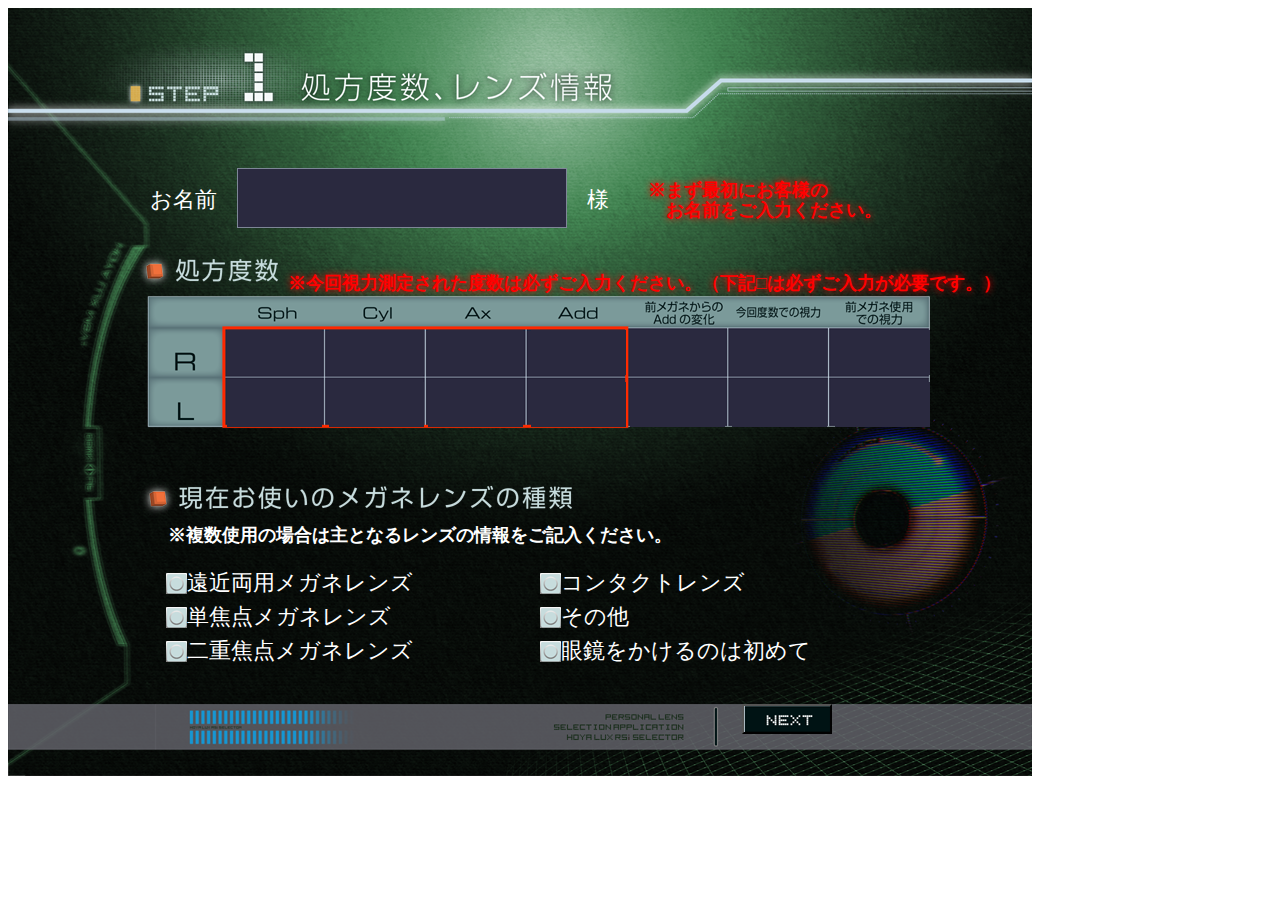
<file: index.html>
<html>
<head>
<title>Webapp_Ipad</title>

    <link rel="stylesheet" href="style.css" type="text/css" />
    <meta http-equiv="Content-Type" content="text/html; charset=utf-8" />
    <script src="js/jquery.js"></script>
    <script src="js/javascript.js" type="text/javascript" ></script>
    
</head>
<body>
<div class="backgroup_1" style="background:url(images/nen1.2.png) no-repeat top left; ">
<div class="main">


<div class="main_step1">

<ul class="list_item">

<div class="text1">お名前</div>
<input type="text" class="input1" id="name1" >
<div class="text2">様</div>
<div id="text-notice">※まず最初にお客様の
<br>
&nbsp;&nbsp;&nbsp;    お名前をご入力ください。
</div><br>

<div id="text-notice2">※今回視力測定された度数は必ずご入力ください。（下記□は必ずご入力が必要です。）</div>

<br />

<table class="table">
    <tr  height="30px" colspan="9">
        <td width="100px"></td>
        <td width="100px"></td>
        <td width="95px"></td>
        <td width="100px"></td>
        <td width="95px"></td>
        <td width="100px"></td>
        <td width="100px"></td>
        <td ></td>
    </tr>
    <tr height="50px">
        <td></td>
        <td><div class="input2" id="table1_1"></div></td>
        <td><div class="input2" id="table1_2"></div></td>
        <td><div class="input2" id="table1_3"></div></td>
        <td><div class="input2" id="table1_4"></div></td>
        <td><div class="input2" id="table1_5"></div></td>
        <td><div class="input2" id="table1_6"></div></td>
        <td><div class="input2" id="table1_7"></div></td>
    </tr>
    <tr height="50px">
        <td></td>
        <td><div class="input2" id="table2_1"></div></td>
        <td><div class="input2" id="table2_2"></div></td>
        <td><div class="input2" id="table2_3"></div></td>
        <td><div class="input2" id="table2_4"></div></td>
        <td><div class="input2" id="table2_5"></div></td>
        <td><div class="input2" id="table2_6"></div></td>
        <td><div class="input2" id="table2_7"></div></td>
    </tr>
    <div id="keyboard1" style="background:url(images/keyboard.png) no-repeat top left;">
    <div id="exit"></div>
    <table id="table3">
        <tr>
            <td colspan="5" style="width: 320px; height=40px; "><div class="input3" id="table3_total" style="width:320px; height:45px;"></div></td>
            
        </tr>
        <tr>
            <td><div class="input3" id="table3_mul" style="width: 91px; height:46px;" ></div></td>
            <td><div class="input3" id="table3_add" style="width: 90px; height:46px;" ></div></td>
            <td colspan="2"><div class="input3" id="table3_back" style="width: 136px; height:46px;" ></div></td>
        </tr>
        <tr>
            <td><div class="input3" id="table3_7" style="width: 90px; height: 45px;" ></div></td>
            <td><div class="input3" id="table3_8" style="width: 90px; height: 45px;" ></div></td>
            <td><div class="input3" id="table3_9" style="width: 90px; height: 45px;" ></div></td>
            <td rowspan="2"><div class="input3" id="table3_del" style="width: 45px;height:84px;" ></div></td>
        </tr>
        <tr>
            <td><div class="input3" id="table3_4" style="width: 91px; height: 45px;" ></div></td>
            <td><div class="input3" id="table3_5" style="width: 90px; height: 45px;" ></div></td>
            <td><div class="input3" id="table3_6" style="width: 90px; height: 45px;" ></div></td>
        </tr>
        <tr>
            <td><div class="input3" id="table3_1" style="width: 91px; height: 37px;" ></div></td>
            <td><div class="input3" id="table3_2" style="width: 90px; height: 37px;" ></div></td>
            <td><div class="input3" id="table3_3" style="width: 90px; height: 37px;" ></div></td>
            <td rowspan="2"><div class="input3" id="table3_rel" style="width: 45px; height:90"></div></td>
        </tr>
        <tr>
            <td><div class="input3" id="table3_0" style="width: 91px; height:44px"></div></td>
            <td><div class="input3" id="table3_point" style="width: 90px; height: 44px;"></div></td>
            <td colspan="2"><div class="input3" id="table3_rel" style="width: 140px;"></div></td>
        </tr>
        
    </table>

    </div>
</table>
<br>
<div id="text-notice3"> ※複数使用の場合は主となるレンズの情報をご記入ください。</div>
<br>

<table class="table2">
    <tr>
        <td>

        <input type="radio" id ="遠近両用メガネレンズ" class="input99" name="buttoncheck1" onclick="checkbox('遠近両用メガネレンズ')"><label for="遠近両用メガネレンズ"> </label>

        <div class="button1" >遠近両用メガネレンズ</div>
        </td>
        <td><input type="radio" id ="コンタクトレンズ" class="input99" name="buttoncheck1" onclick="checkbox('コンタクトレンズ')"><label for="コンタクトレンズ"> </label>
        <div class="button1">コンタクトレンズ</div>
        </td>
    </tr>
    <tr>
        <td>
        <input type="radio" id ="単焦点メガネレンズ" class="input99" name="buttoncheck1" onclick="checkbox('単焦点メガネレンズ')"><label for="単焦点メガネレンズ"> </label>
        <div class="button1">単焦点メガネレンズ</div>
        </td>
        <td>
        <input type="radio" id ="toggle3" class="input99" name="buttoncheck1" onclick="checkbox('その他')"><label for="toggle3"> </label>
        <div class="button1">その他</div>
        </td>
    </tr>
    <tr>
        <td>
        <input type="radio" id ="二重焦点メガネレンズ" class="input99" name="buttoncheck1" onclick="checkbox('二重焦点メガネレンズ')"><label for="二重焦点メガネレンズ"> </label>
        <div class="button1">二重焦点メガネレンズ</div>
        </td>
        <td>
        <input type="radio" id ="眼鏡をかけるのは初めて" class="input99" name="buttoncheck1" onclick="checkbox('眼鏡をかけるのは初めて')"><label for="眼鏡をかけるのは初めて"> </label>
        <div class="button1">眼鏡をかけるのは初めて</div>
        </td>
    </tr>

</table>
<a href="index1.html"><input type="button" name="button-check" class="next1" style="margin-top: 35px; margin-right: 440px;"></a>
</ul>
</div>
</div>
</div>
<script>
    function checkbox(value)
    {
        localStorage.setItem("check1",value);
    }

    if (localStorage.getItem("check1")!=null) {
        document.getElementById(localStorage.getItem("check1")).checked = true;
    }
</script>

</body>
</html>
</file>
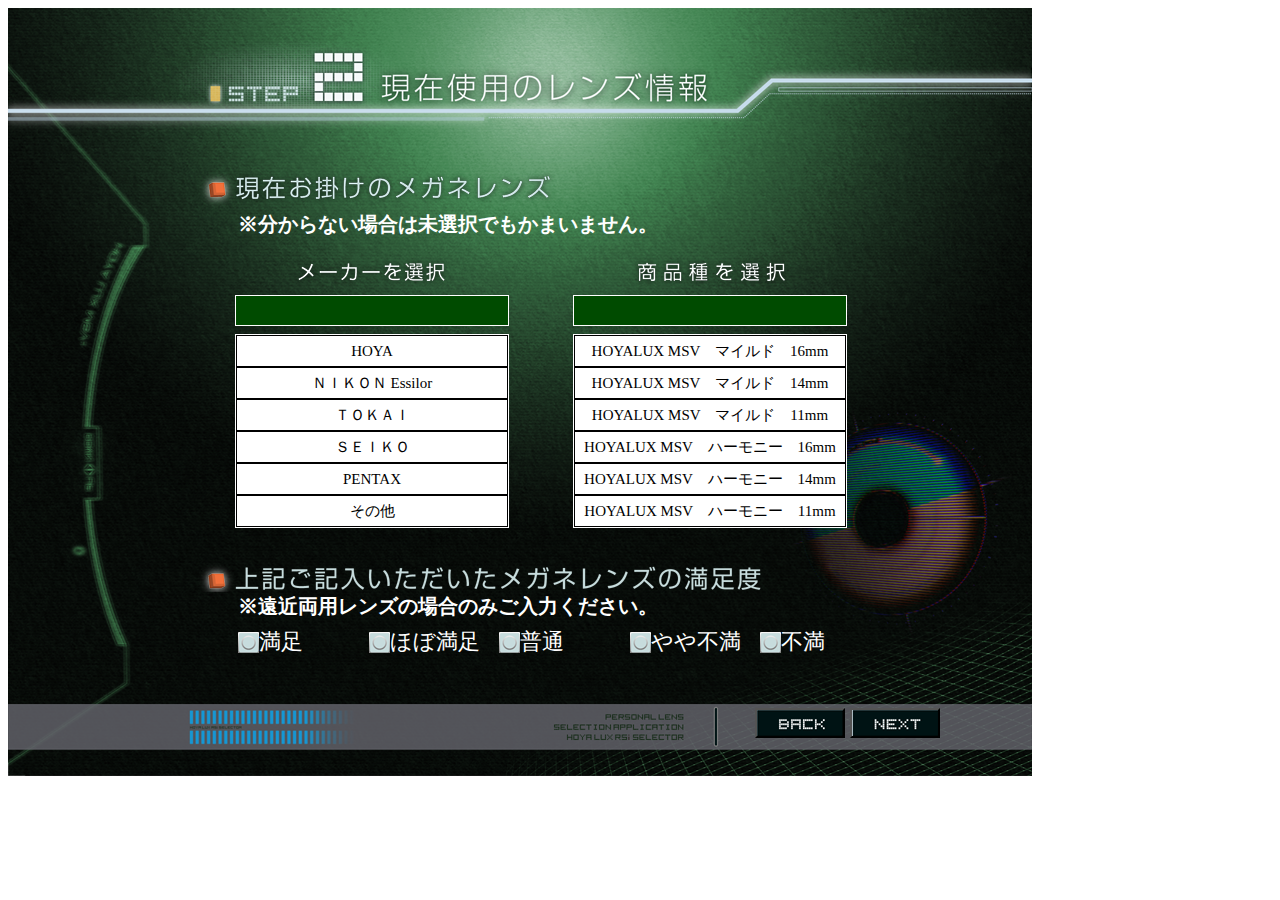
<file: index1.html>
<html>
<head>
<title>Webapp_Ipad</title>
    <link rel="stylesheet" href="style.css" type="text/css" />
     <script src="js/jquery.js" ></script>
    <meta http-equiv="Content-Type" content="text/html; charset=utf-8" />
    <script src="js/javascript.js" type="text/javascript" ></script>
   
</head>
<body>
<div class="backgroup_1" style="background:url(images/nen2.png) no-repeat top left; ">
<div class="main">


<div class="main_step1">

<ul class="list_item">
<div id="text-notice1">※分からない場合は未選択でもかまいません。</div>
<div style="clear:both;">&nbsp;</div>

<div class="label1" style="text-align: center;"></div> 
<div class="label2" style="text-align: center;"></div>
<div style="clear:both;">&nbsp;</div>
<div class="label3"></div> 
<div class="label4"></div>

<div style="clear:both;">&nbsp;</div>

<div id="text-notice1" style="margin-top: 30px;">※遠近両用レンズの場合のみご入力ください。</div>
<div style="clear:both;">&nbsp;</div>
<table id="table4" >
        <tr>
            <td style="width: 60px;">
                <input type="radio" id ="満足" class="input99" name="buttoncheck2" onclick="checkbox1('満足')"><label for="満足"> </label>

                <div class="button1" >満足</div>
            </td>
            <td style="width: 60px;">
                <input type="radio" id ="ほぼ満足" class="input99" name="buttoncheck2" onclick="checkbox1('ほぼ満足')"><label for="ほぼ満足"> </label>

                <div class="button1" >ほぼ満足</div>
            </td>
            <td style="width: 60px;">
                <input type="radio" id ="普通" class="input99" name="buttoncheck2" onclick="checkbox1('普通')"><label for="普通"> </label>

                <div class="button1" >普通</div>
            </td>
            <td style="width: 60px;">
                <input type="radio" id ="やや不満" class="input99" name="buttoncheck2" onclick="checkbox1('やや不満')"><label for="やや不満"> </label>

                <div class="button1" >やや不満</div>
            </td>
            <td style="width: 60px;">
                <input type="radio" id ="不満" class="input99" name="buttoncheck2" onclick="checkbox1('不満')"><label for="不満"> </label>

                <div class="button1" >不満</div>
            </td>
            
        </tr>
        
    </table>
    <div style="clear:both;">&nbsp;</div>

    <a href="index2.html"><input type="button" name="button-check" class="next1" style="margin-top:30px; margin-right:-55px"></a>
    <a href="index.html"><input type="button" name="button-check" class="back1" style="margin-top:30px; margin-right:5px"></a>
</ul>
</div>
</div>
</div>
<script>
    function checkbox1(value1)
    {
        localStorage.setItem("check2",value1);
    }

    if (localStorage.getItem("check2")!=null) {
        document.getElementById(localStorage.getItem("check2")).checked = true;
    }
</script>
</body>
</html>
</file>
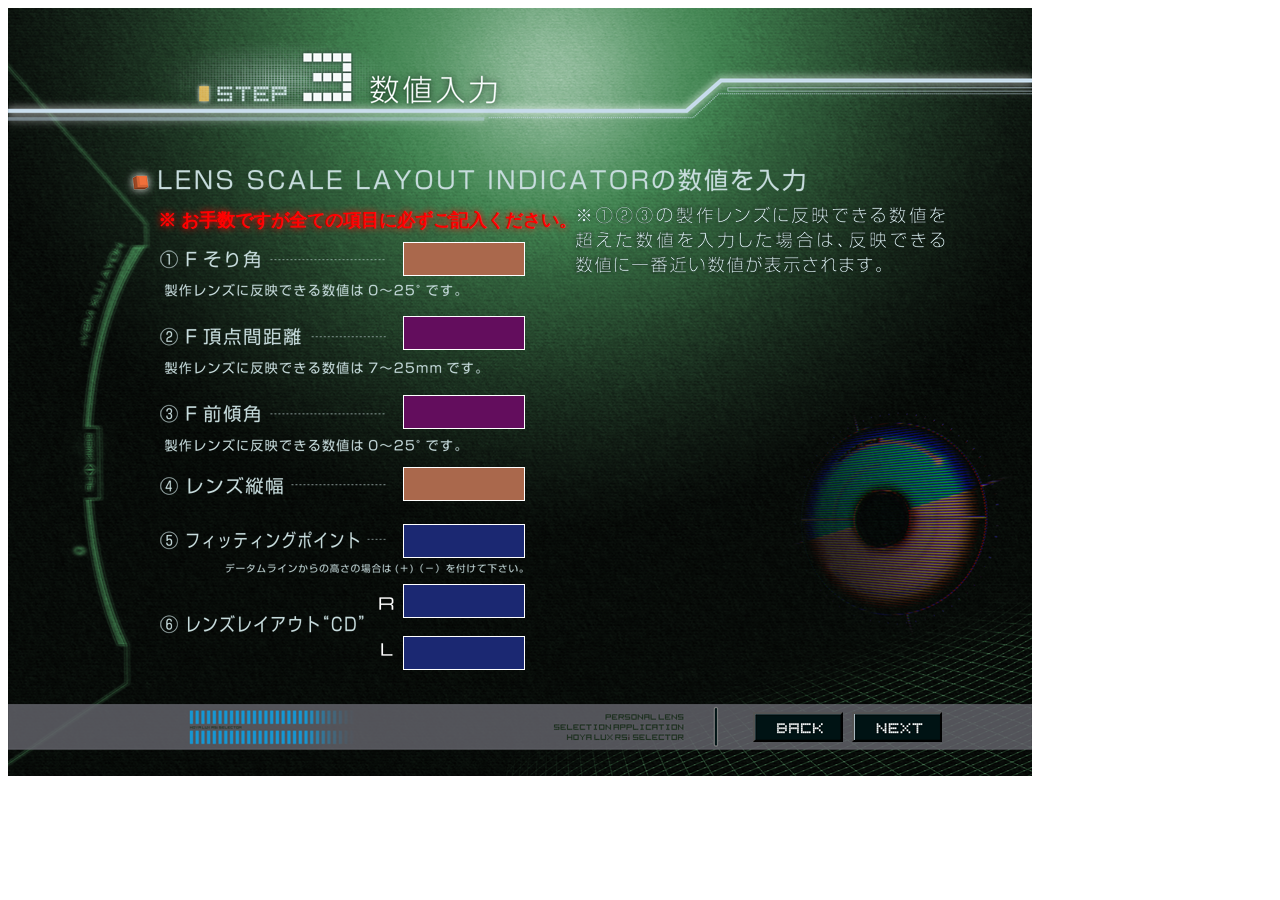
<file: index2.html>
<html>
<head>
<title>Webapp_Ipad</title>
    <link rel="stylesheet" href="style.css" type="text/css" />
     <script src="js/jquery.js" ></script>
    <meta http-equiv="Content-Type" content="text/html; charset=utf-8" />
    <script src="js/javascript.js" type="text/javascript" ></script>
</head>
<body>
<div class="backgroup_1" style="background:url(images/nen3.png) no-repeat top left; ">
<div class="main">
<div style="clear:both;">&nbsp;</div>

<div class="main_step1">

<ul class="list_item">
<div id="text-notice" style="margin-left:90px; margin-top:18px;">※ お手数ですが全ての項目に必ずご記入ください。</div>
<div style="clear:both;">&nbsp;</div>
<br>
<div class="lat1" id="lat1_1" style="background: #aa684c"></div> <br>
<div style="clear:both;">&nbsp;</div>


<div id="keyboard3" style="background:url(images/keyboard.png) no-repeat top left;">
    <div id="exit"></div>
    <table id="table3" style="margin-left: 10px; margin-top: 30px;">
       <tr>
            <td colspan="5" style="width: 320px; height=40px; "><div class="input3" id="table3_total" style="width:320px; height:45px;"></div></td>
            
        </tr>
        <tr>
            <td><div class="input3" id="table3_mul" style="width: 91px; height:46px;" ></div></td>
            <td><div class="input3" id="table3_add" style="width: 90px; height:46px;" ></div></td>
            <td colspan="2"><div class="input3" id="table3_back" style="width: 136px; height:46px;" ></div></td>
        </tr>
        <tr>
            <td><div class="input3" id="table3_7" style="width: 90px; height: 45px;" ></div></td>
            <td><div class="input3" id="table3_8" style="width: 90px; height: 45px;" ></div></td>
            <td><div class="input3" id="table3_9" style="width: 90px; height: 45px;" ></div></td>
            <td rowspan="2"><div class="input3" id="table3_del" style="width: 45px;height:84px;" ></div></td>
        </tr>
        <tr>
            <td><div class="input3" id="table3_4" style="width: 91px; height: 45px;" ></div></td>
            <td><div class="input3" id="table3_5" style="width: 90px; height: 45px;" ></div></td>
            <td><div class="input3" id="table3_6" style="width: 90px; height: 45px;" ></div></td>
        </tr>
        <tr>
            <td><div class="input3" id="table3_1" style="width: 91px; height: 37px;" ></div></td>
            <td><div class="input3" id="table3_2" style="width: 90px; height: 37px;" ></div></td>
            <td><div class="input3" id="table3_3" style="width: 90px; height: 37px;" ></div></td>
            <td rowspan="2"><div class="input3" id="table3_rel" style="width: 45px; height:90"></div></td>
        </tr>
        <tr>
            <td><div class="input3" id="table3_0" style="width: 91px; height:44px"></div></td>
            <td><div class="input3" id="table3_point" style="width: 90px; height: 44px;"></div></td>
            <td colspan="2"><div class="input3" id="table3_rel2" style="width: 140px;"></div></td>
        </tr>
        
    </table>

    </div>

<div class="lat1" id="lat1_2" style="background: #630d5d; margin-top: 22px;"></div>
<div style="clear:both;">&nbsp;</div>

<div class="lat1" id="lat1_3" style="background: #630d5d; margin-top: 27px;"></div>
<div style="clear:both;">&nbsp;</div>

<div class="lat1" id="lat1_4" style="background: #aa684c; margin-top: 20px;"></div>
<div style="clear:both;">&nbsp;</div>

<div class="lat1" id="lat1_5" style="background: #1b2872; margin-top: 5px;"></div>
<div style="clear:both;">&nbsp;</div>

<div class="lat1" id="lat1_6" style="background: #1b2872; margin-top: 8px;"></div>
<div style="clear:both;">&nbsp;</div>

<div class="lat1" id="lat1_7" style="background: #1b2872; margin-top: 0px;"></div>
<div style="clear:both;">&nbsp;</div>

    <a href="index3.html"><input type="button" name="button-check" class="next1" style="margin-top:24px; margin-right:-417px"></a>
    <a href="index1.html"><input type="button" name="button-check" class="back1" style="margin-top:24px; margin-right:-318px"></a>
</ul>
</div>
</div>
</div>
<script>
    $('.lat1').click(function() {
       $("#keyboard3").show();
       $("#table3").show();
       $("#exit").show;
    });
    $('#exit').click(function() {
       $("#keyboard3").hide();
       $("#table3").hide();
       $('#table3_total').html('');
    });
</script>
</body>
</html>
</file>
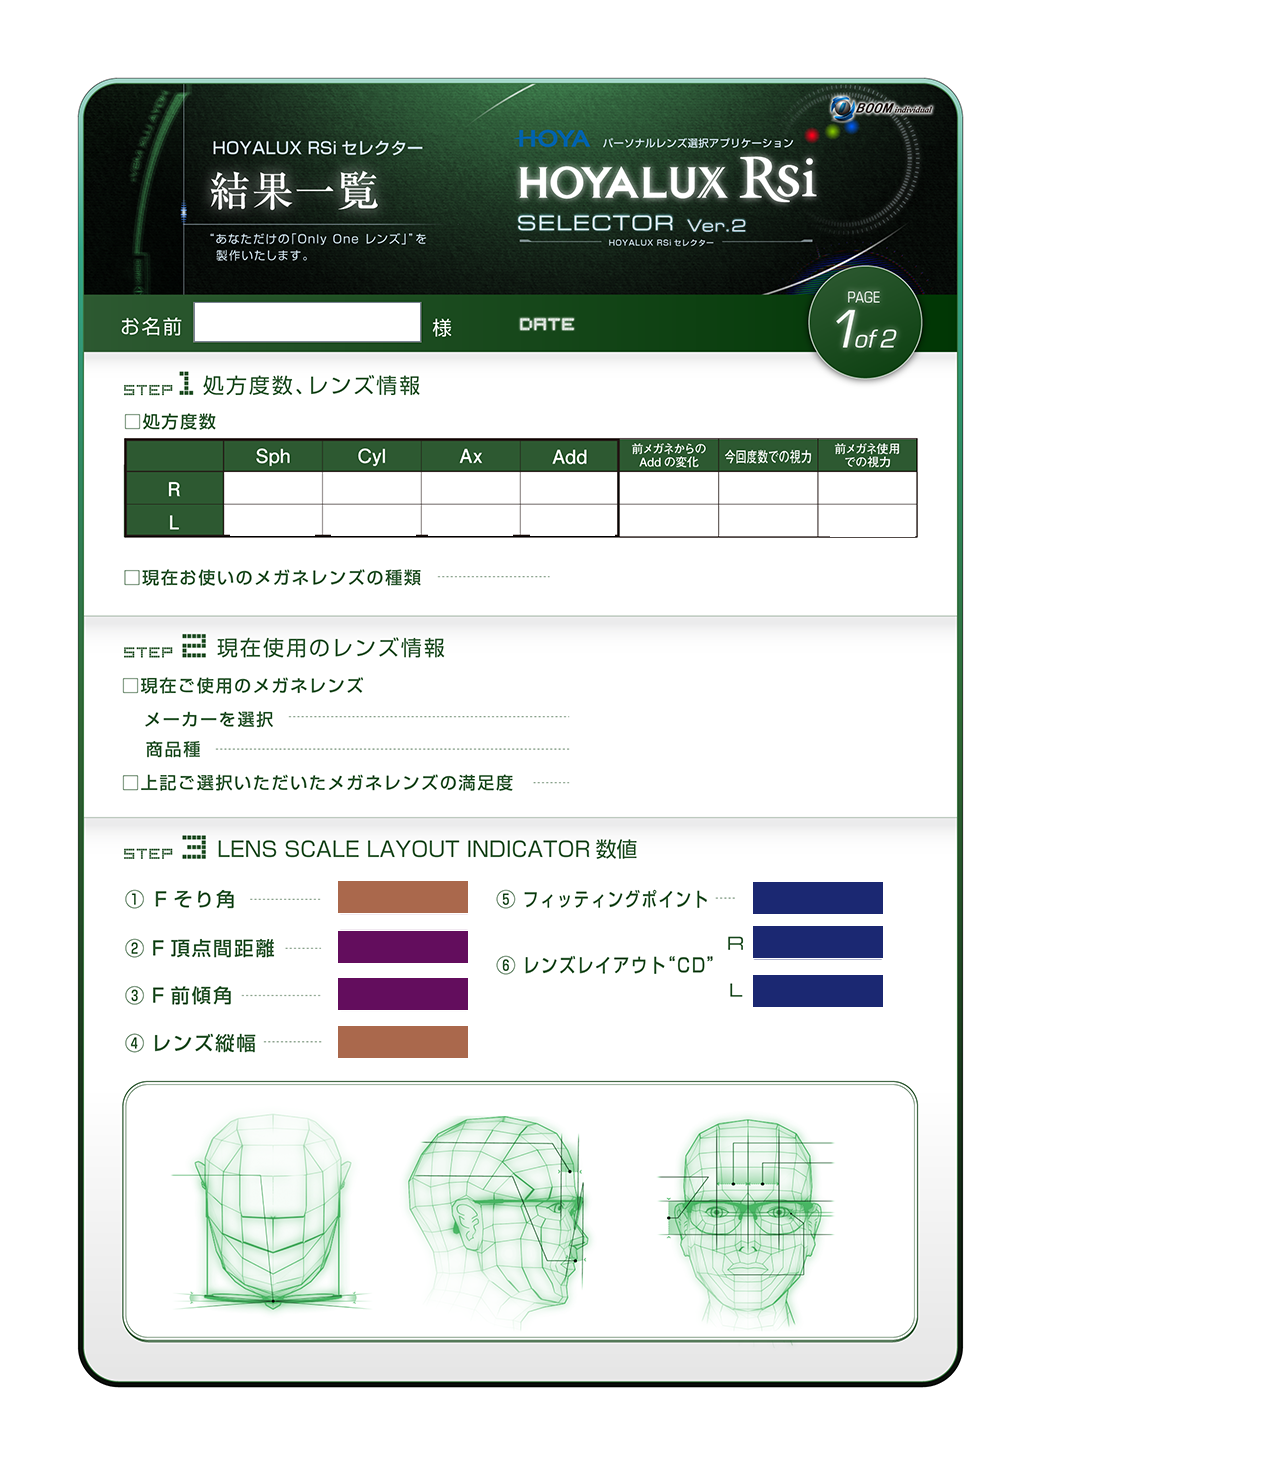
<file: index3.html>
<html>
<head>
<title>Webapp_Ipad</title>
    <link rel="stylesheet" href="style.css" type="text/css" />
     <script src="js/jquery.js" ></script>
    <meta http-equiv="Content-Type" content="text/html; charset=utf-8" />
    <script src="js/javascript.js" type="text/javascript" ></script>
</head>
<body>
<div class="backgroup_1" style="background:url(images/cuoi.png) no-repeat top left; height: 1450px;">
<div class="main">
<input type="text" class="inputcuoi" id="name1" >
<div style="clear:both;">&nbsp;</div>

<table class="table5">
    <tr  height="25px" colspan="9">
        <td width="120px"></td>
        <td width="100px"></td>
        <td width="95px"></td>
        <td width="100px"></td>
        <td width="95px"></td>
        <td width="100px"></td>
        <td width="100px"></td>
        <td ></td>
    </tr>
    <tr >
        <td></td>
        <td><div class="input2" id="table1_1" style="height: 27px; width:85px; font-size: 18px; color:black; background: white;"></div></td>
        <td><div class="input2" id="table1_2" style="height: 27px; width:85px; font-size: 18px; color:black; background: white;"></div></td>
        <td><div class="input2" id="table1_3" style="height: 27px; width:85px; font-size: 18px; color:black; background: white;"></div></td>
        <td><div class="input2" id="table1_4" style="height: 27px; width:85px; font-size: 18px; color:black; background: white;"></div></td>
        <td><div class="input2" id="table1_5" style="height: 27px; width:85px; font-size: 18px; color:black; background: white;"></div></td>
        <td><div class="input2" id="table1_6" style="height: 27px; width:85px; font-size: 18px;  color:black; background: white;"></div></td>
        <td><div class="input2" id="table1_7" style="height: 27px; width:85px; font-size: 18px;  color:black; background: white;"></div></td>
    </tr>
    <tr height="20px">
        <td></td>
        <td><div class="input2" id="table2_1" style="height: 27px; width:85px; font-size: 18px; margin-bottom: 2px; color:black; background: white;"></div></td>
        <td><div class="input2" id="table2_2" style="height: 27px; width:85px; font-size: 18px; margin-bottom: 2px; color:black; background: white;"></div></td>
        <td><div class="input2" id="table2_3" style="height: 27px; width:85px; font-size: 18px; margin-bottom: 2px; color:black; background: white;"></div></td>
        <td><div class="input2" id="table2_4" style="height: 27px; width:85px; font-size: 18px; margin-bottom: 2px; color:black; background: white;"></div></td>
        <td><div class="input2" id="table2_5" style="height: 27px; width:85px; font-size: 18px; margin-bottom: 2px; color:black; background: white;"></div></td>
        <td><div class="input2" id="table2_6" style="height: 27px; width:85px; font-size: 18px; margin-bottom: 2px; color:black; background: white;"></div></td>
        <td><div class="input2" id="table2_7" style="height: 30px; width:85px; font-size: 18px; margin-bottom: 2px; color:black; background: white;"></div></td>
    </tr>
    </div>
</table>
<div class="inputcuoi2">
    


</div>
<div class="inputcuoi3">
    


</div>
<div class="inputcuoi4">

<br>
    <div class="lat1" id="lat1_1" style="background: #aa684c; margin-top:26px; margin-left:259px; width:130px;"></div> <br>
    <div style="clear:both;">&nbsp;</div>
    <div class="lat1" id="lat1_2" style="background: #630d5d; margin-top:-19px; margin-left:259px; width:130px;"></div>
    <div style="clear:both;">&nbsp;</div>

    <div class="lat1" id="lat1_3" style="background: #630d5d; margin-top:-22px; margin-left:259px; width:130px;"></div>
    <div style="clear:both;">&nbsp;</div>

    <div class="lat1" id="lat1_4" style="background: #aa684c; margin-top:-21px; margin-left:259px; width:130px;"></div>
    <div style="clear:both;">&nbsp;</div>

    <div class="lat1" id="lat1_5" style="background: #1b2872; margin-top:-213px; margin-left:674px; width:130px;"></div>
    <div style="clear:both;">&nbsp;</div>

    <div class="lat1" id="lat1_6" style="background: #1b2872; margin-top:-204px; margin-left:674px; width:130px;"></div>
    <div style="clear:both;">&nbsp;</div>

    <div class="lat1" id="lat1_7" style="background: #1b2872; margin-top:-190px; margin-left:674px; width:130px;"></div>
    <div style="clear:both;">&nbsp;</div>
    
</div>

<div class="main_step1">

<ul class="list_item">



</ul>
</div>
</div>
</div>
</body>
</html>
</file>
<file: style.css>
.backgroup_1{
       height: 768px;
       padding -top: 1px;
}
.main{
	color: white;
	display: block;
}
.list_item li{
	font-size: 25px;
	margin-left: 50px;
	vertical-align: middle;
	list-style:square url("list-style.png");
}
.table_info .table_content{
	width: 100px;
	background: #2a293f;
	color: white;
	border-top: 1px solid #7e8697;
	border-right: 1px solid #7e8697;
}
.inputtext{
	height: 60px;
	width: 330px;
	font-size: 40px;
}
#exit{
	width: 27px;
	height: 30px;
	float: right;
	margin-top: 10px;
	z-index: 3;
}
.inputcuoi {

	display: block;
	float: left;
	width: 227px;
	text-align: center;
	font-size: 24px;
	height: 40px;
	line-height: 35px;
	border: 1px solid #7e8697;
	word-wrap: break-word;
	overflow: hidden;
	margin-top: 294;
	margin-left: 186px;
}
.inputcuoi2{
	display: block;
	float: left;
	width: 880px;
	text-align: center;
	font-size: 24px;
	height: 70px;
	line-height: 35px;
	word-wrap: break-word;
	overflow: hidden;
	margin-top: 0px;
	margin-left: 70px;
}
.inputcuoi3 {

	display: block;
	float: left;
	width: 880px;
	text-align: center;
	font-size: 24px;
	height: 200px;
	line-height: 35px;
	word-wrap: break-word;
	overflow: hidden;
	margin-top: 0px;
	margin-left: 70px;
}
.inputcuoi4 {

	display: block;
	float: left;
	width: 880px;
	text-align: center;
	font-size: 24px;
	height: 260px;
	line-height: 35px;
	word-wrap: break-word;
	overflow: hidden;
	margin-top: 7px;
	margin-left: 70px;
}
.checkboxcell1{
	float: left;
	width: 300px;
	text-align: left;
	font-size: 20px;
	height: 25px;
	word-wrap: break-word;
	overflow: hidden;
	margin-top: 90px;
	margin-left: 200px;
}
.checkboxcell2{
	float: left;
	width: 371px;
	text-align: left;
	font-size: 20px;
	height: 25px;
	word-wrap: break-word;
	overflow: hidden;
	margin-top: 3px;
	margin-left: 130px;
}
.checkbox1{
	float: left;
	width: 300px;
	text-align: left;
	font-size: 20px;
	height: 34px;
	line-height: 35px;
	word-wrap: break-word;
	overflow: hidden;
	margin-top: 18px;
	margin-left: 350px;
}
.checkbox2{
	float: left;
	width: 300px;
	text-align: left;
	font-size: 20px;
	height: 34px;
	line-height: 35px;
	word-wrap: break-word;
	overflow: hidden;
	margin-top: 10px;
	margin-left: 440px;
}
.input1 {
	display: block;
	float: left;
	width: 330px;
	text-align: center;
	font-size: 40px;
	height: 60px;
	line-height: 60px;
	border: 1px solid #7e8697;
	word-wrap: break-word;
	overflow: hidden;
	margin-top: -6px;

	background: #2a293f;
	color: white;
}

.input2 {
	display: block;
	float: left;
	width: 95px;
	text-align: center;
	font-size: 25px;
	height: 45px;
	overflow: hidden;
	margin-top: -6px;
	border: none !important;
	font color: red;


	background: #2a293f;
	color: white;
}
.input4 {
	display: block;
	float: left;
	width: 145px;
	text-align: center;
	z-index: 2;
	font-size: 25px;
	height: 45px;
	overflow: hidden;
	margin-top: -6px;
	border: none !important;


	background: #2a293f;
	color: white;
}
.input3 {
	float: left;
	width: 55px;
	text-align: center;
	font-size: 25px;
	height: 43px;
	z-index: 2;
	overflow: hidden;
	color: white;
}
.input3:active{
	background: white ;
	opacity: 0.2;
}

.label1 {
	margin-top: 23px;
	font-size: 16px;
	display: block;
	background: #004b00;
	width: 272;
	float: left;
	margin-left: 167px;
	line-height: 1.9em;
	height: 1.8em;
	border: 1px solid white;
	overflow: hidden;
}
.label2 {
	margin-top: 23px;
	font-size: 16px;
	display: block;
	background: #004b00;
	width: 272px;
	float: left;
	margin-left: 64px;
	line-height: 1.9em;
	height: 1.8em;
	border: 1px solid white;
	overflow: hidden;
}
.label3 {
	margin-top: -10px;
	font-size: 16px;
	display: block;
	background: white;
	width: 272;
	float: left;
	margin-left: 167px;
	line-height: 1.9em;
	height: 12em;
	border: 1px solid white;
	overflow: hidden;
}
.label4 {
	margin-top: -10px;
	font-size: 16px;
	display: block;
	background: white;
	width: 272px;
	float: left;
	margin-left: 64px;
	line-height: 1.9em;
	height: 12em;
	border: 1px solid white;
	overflow: hidden;
}
.lat1{
	margin-top: 14px;
	font-size: 16px;
	display: block;
	background: white;
	text-align: center;
	width: 120px;
	float: left;
	margin-left: 335px;
	line-height: 1.9em;
	height: 2em;
	border: 1px solid white;
	overflow: hidden;
}

#cell1, #cell2, #cell3, #cell4, #cell5, #cell6{
	display: block;
	float: left;
	width: 270px;
	text-align: center;
	font-size: 15px;
	height: 30px;
	overflow: hidden;
	margin-top: 0px;
	border: 1px solid black;


	background: #ffffff;
	color: black;
}
#row1, #row2, #row3, #row4, #row5, #row6{
	display: block;
	float: left;
	width: 270px;
	text-align: center;
	font-size: 15px;
	height: 30px;
	overflow: hidden;
	margin-top: 0px;
	border: 1px solid black;


	background: #ffffff;
	color: black;
}

#text-notice{
	position:absolute;

	float: left;
	font-size: 18px;
	line-height: 20px;
	margin-top: 6px;
	margin-left: 580px;
	color: red;
	font-weight: bold;
	text-shadow: 0px 0px 7px red;

	animation:mymove 3s infinite;
	-webkit-animation:mymove 3s infinite;
}

@keyframes mymove
{
50% {opacity:0;}
}

@-webkit-keyframes mymove
{
50% {opacity:0;}
}

#text-notice1{

	float: left;
	font-size: 20px;
	line-height: 60px;
	margin-top: 20px;
	margin-left: 170px;
	color: white;
	font-weight: bold;

	animation:mymove 3s infinite;
	-webkit-animation:mymove 3s infinite;
}

@keyframes mymove
{
50% {opacity:0;}
}

@-webkit-keyframes mymove
{
50% {opacity:0;}
}

#text-notice2{
	position:absolute;

	float: left;
	font-size: 18px;
	line-height: 2.4em;
	margin-top: 70px;
	margin-left: 220px;
	color: red;
	font-weight: bold;
	text-shadow: 0px 0px 7px red;

	animation:mymove 3s infinite;
	-webkit-animation:mymove 3s infinite;
}

@keyframes mymove
{
50% {opacity:0;}
}
@-webkit-keyframes mymove
{
50% {opacity:0;}
}
#text-notice3{

	float: left;
	font-size: 18px;
	line-height: 60px;
	margin-top: 70px;
	margin-left: 160px;
	color: white;
	font-weight: bold;

	animation:mymove 3s infinite;
	-webkit-animation:mymove 3s infinite;
}

@keyframes mymove
{
50% {opacity:0;}
}

@-webkit-keyframes mymove
{
50% {opacity:0;}
}



#keyboard1{
	   height: 320px;
       padding -top: 1px;
       width: 355px;
       float:left;
       margin-left: 100px;
       margin-top: 200px; 
       z-index: 2;
       position: absolute;
       display: none;
}
#keyboard2{
		height: 200px;
       padding -top: 1px;
       width: 20px;

}
#keyboard3{
	   height: 320px;
       padding -top: 1px;
       width: 355px;
       float:left;
       margin-left: 500px;
       margin-top: 0px; 
       z-index: 2;
       position: absolute;
       display: none;
}
.tit1{
	float: left;
	padding -top: 1px;
	margin-left: 60px;
	margin-top: 20px;

}
.text1{

	line-height: 2.4em;
	display: block;
	float: left;
	font-size: 22px;
	margin-left: 82px;
	margin-right: 20px;
	margin-bottom: -50px;
}
.text2{

	line-height: 2.4em;
	display: block;
	float: left;
	font-size: 22px;
	margin-left: 20px;
	margin-right: 20px;
	margin-bottom: 10px;
}
.table{
	width: 785px;
	height: 100px;

	float: left;
	margin-left: 80px;
	margin-top: 60px;
	position:relative;
}
.table5{
	width: 795px;
	height: 102px;

	float: left;
	margin-left: 115px;
	margin-top: 80px;
	clear: both;
	position:relative;
}
.table2{
	width: 785px;
	height: 100px;
	float: left;
	margin-left: 150px;
	margin-top: 0px;
}
#table3{
	width: 300px;
	height: 294px !important;

	z-index: 2;
	float: left;
	margin-left: 110px;
	margin-top: 230px;
	display: none;
	position:absolute;
}
#table4{
	width: 655px;
	height: 30px;
	border: 5px solid red;
	z-index: 2;
	float: left;
	margin-left: 162px;
	margin-top: -30px;
	border: 2px ; 
}
.button-check1{
	background-image: url(images/nut1.png);
    width: 21px;
    height: 21px;
    float: left;
    margin-top: 5px;
    margin-left: 5px;
    border: none;           
    cursor: pointer;     
}
.input99:checked ~ label{
    background-image: url(images/nut2.png);
}
.cell:hover{
	background: red !important;
}
.row:hover{
	background: red !important;
}
label {
	background-image: url(images/nut1.png);
    width: 21px;
    height: 21px;
    float: left;
    margin-top: 5px;
    margin-left: 5px;
    border: none;           
    cursor: pointer;
}
.input99 {
    position: absolute;
    left: -9999px;
}

.button1{
    float: left;
    margin-top: 0px;
    margin-left: 0px;
    border: none;           
    cursor: pointer;   
    font-size: 22px; 
    color: white;    
}
.next1{
	background-image: url(images/next1.png);
	width: 90px;
    height: 30px;
    margin-top: 150px;
    margin-right: 440px;
	float: right;   
}
.next2{
	background-image: url(images/next2.png);
	width: 90px;
    height: 30px;
    margin-top: 280px;
	float: right;   
}

.back1{
	background-image: url(images/back1.png);
	width: 90px;
    height: 30px;
    margin-top: 280px;
    margin-right: 0px;
	float: right;   
}
.back2{
	background-image: url(images/back2.png);
	width: 90px;
    height: 30px;
    margin-top: 280px;
	float: right;   
}
.back1{
	background-image: url(images/back1.png);
	width: 90px;
    height: 30px;
    margin-top: 280px;
	float: right;   
}

.main_step1 {

	margin-top: 130px;
	float: left;
	padding-top: 20px;
	padding-left: 20px;
}
</file>
